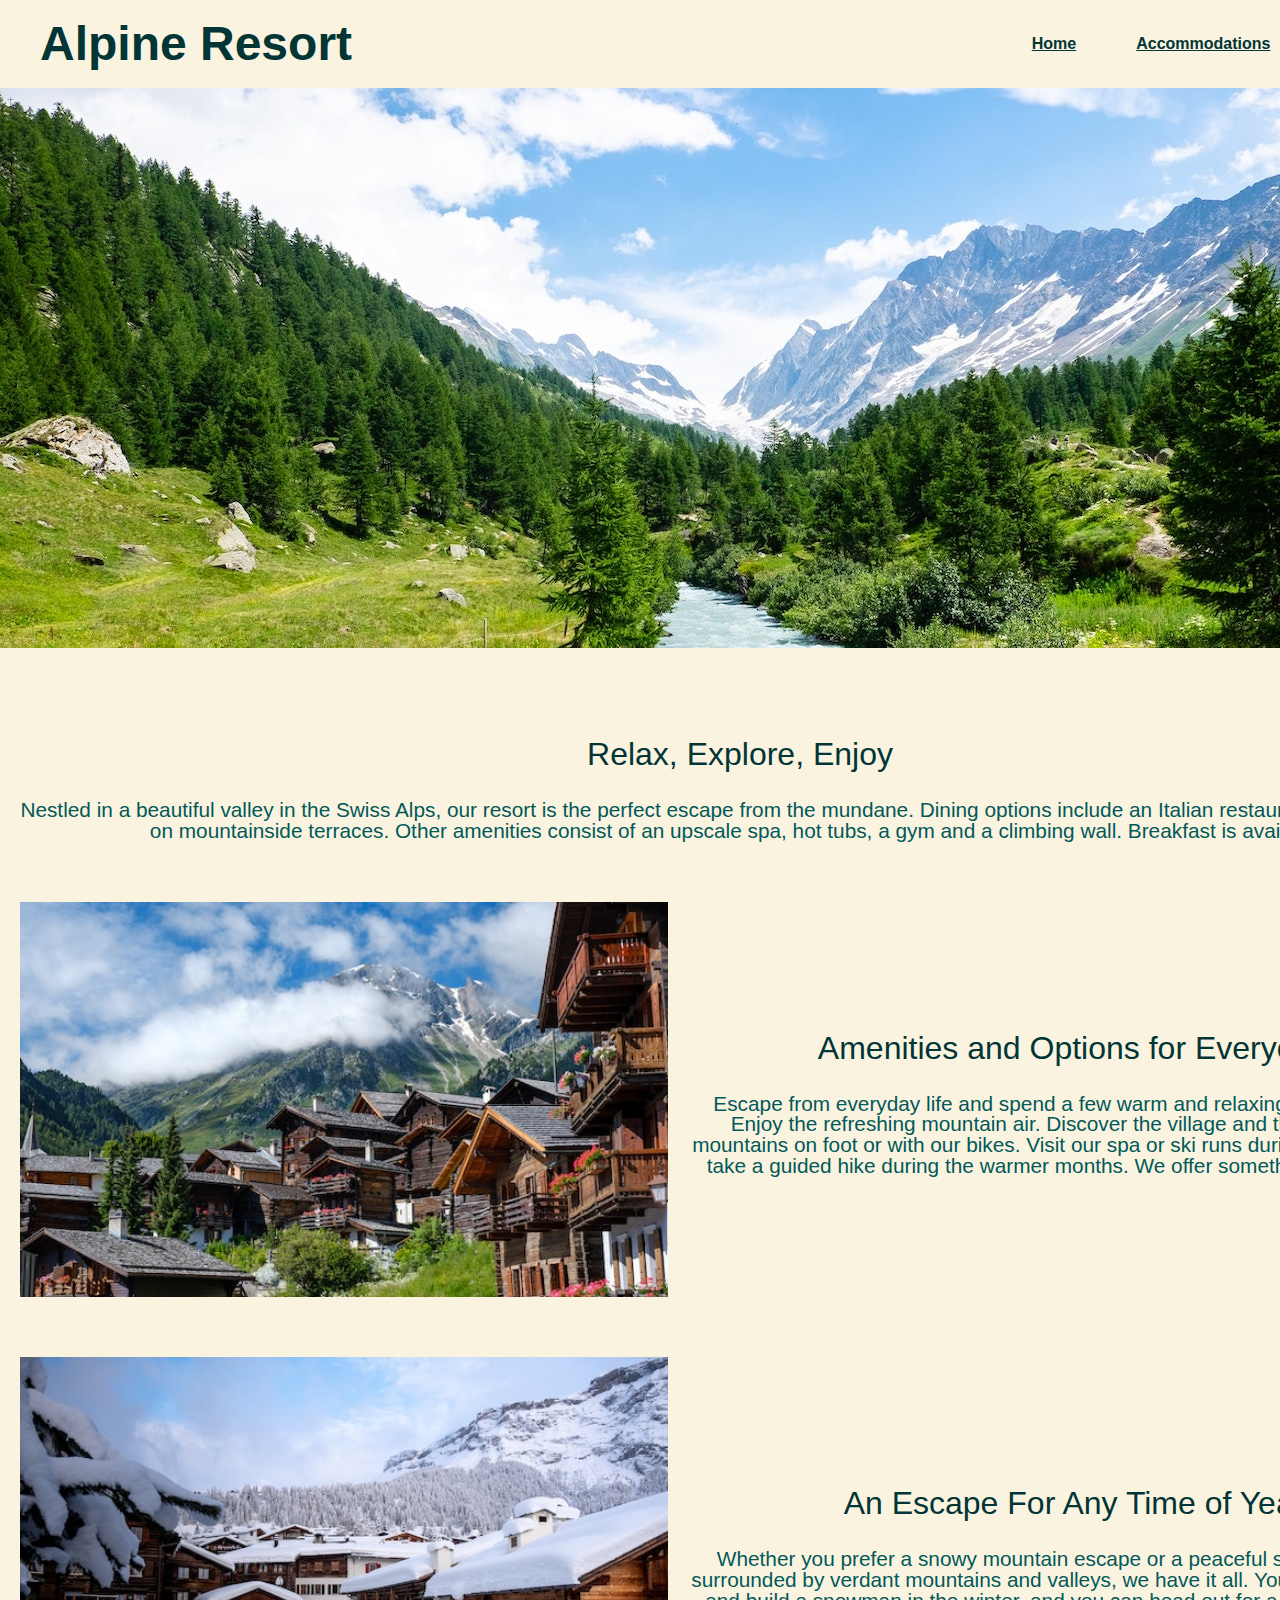
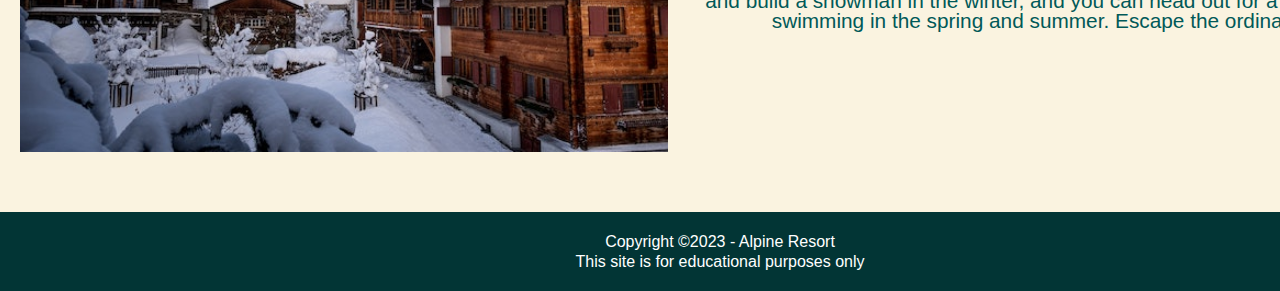
<file: index.html>
<!DOCTYPE html>
<html lang="en">
<head>
    <meta charset="utf-8">
    <meta name="author" content="Leilani Jauregui">
    <meta name="description" content="Home page for Alpine Resort describing the amenities">
    <title>Alpine Resort</title>
    <link rel="stylesheet" href="styles-obfuscator.css">
    <link rel="shortcut icon" href="images/favicon.ico" type="image/x-icon">
    <link rel="icon" href="images/favicon.ico" type="image/x-icon">
    <link rel="preconnect" href="https://fonts.googleapis.com"> 
    <link rel="preconnect" href="https://fonts.gstatic.com" crossorigin> 
</head>

<body>
    <header>
        <h1><a href="index.html">Alpine Resort</a></h1>
        <nav>
            <ul>
                <li><a href="index.html">Home</a></li>
                <li><a href="#">Accommodations</a></li>
                <li><a href="contact.html">Contact</a></li>
            </ul>
        </nav>
    </header>

    <div class="hero-image">
        <img src="images/swiss-valley.jpg" alt="A beautiful Swiss valley with luscious greenery" width="1440" height="560">
</div>

    <main>
        <section>
            <h2>Relax, Explore, Enjoy</h2>
            <p>Nestled in a beautiful valley in the Swiss Alps, our resort is the perfect escape from the mundane.
            Dining options include an Italian restaurant, and ski-in bars on mountainside terraces. Other amenities 
            consist of an upscale spa, hot tubs, a gym and a climbing wall. Breakfast is available.</p>
        </section>

        <section>
            <div class="content-group-1">
                <img src="images/swiss-chalet.jpg" alt="Big, wooden chalets nestled in the Swiss mountains with pine trees surrounding them." width="590" height="360">
                <div class="content-text">
                    <h3>Amenities and Options for Everyone</h3>
                    <p>Escape from everyday life and spend a few warm and relaxing days in with us. Enjoy the refreshing mountain air. Discover 
                    the village and the surrounding mountains on foot or with our bikes. Visit our spa or ski runs during a winter visit, or 
                    take a guided hike during the warmer months. We offer something for everyone!</p>
                </div>
            </div>
            
            <div class="content-group-2">
                <img src="images/snowy-chalet.jpg" alt="Chalets with snow on top of the roofs nestled in the snowy Swiss Mountains." width="590" height="360">
                <div class="content-text">
                    <h3>An Escape For Any Time of Year</h3>
                    <p>Whether you prefer a snowy mountain escape or a peaceful summer getaway surrounded by verdant mountains and valleys, 
                    we have it all. You can hit the slopes and build a snowman in the winter, and you can head out for a hike, picnics, 
                    and swimming in the spring and summer. Escape the ordinary with us!</p>
                </div>
            </div>
        </section>
    </main>

    <footer>
        <p>Copyright ©2023 - Alpine Resort</p>
        <p>This site is for educational purposes only</p>
    </footer>
</body>
</html>
</file>
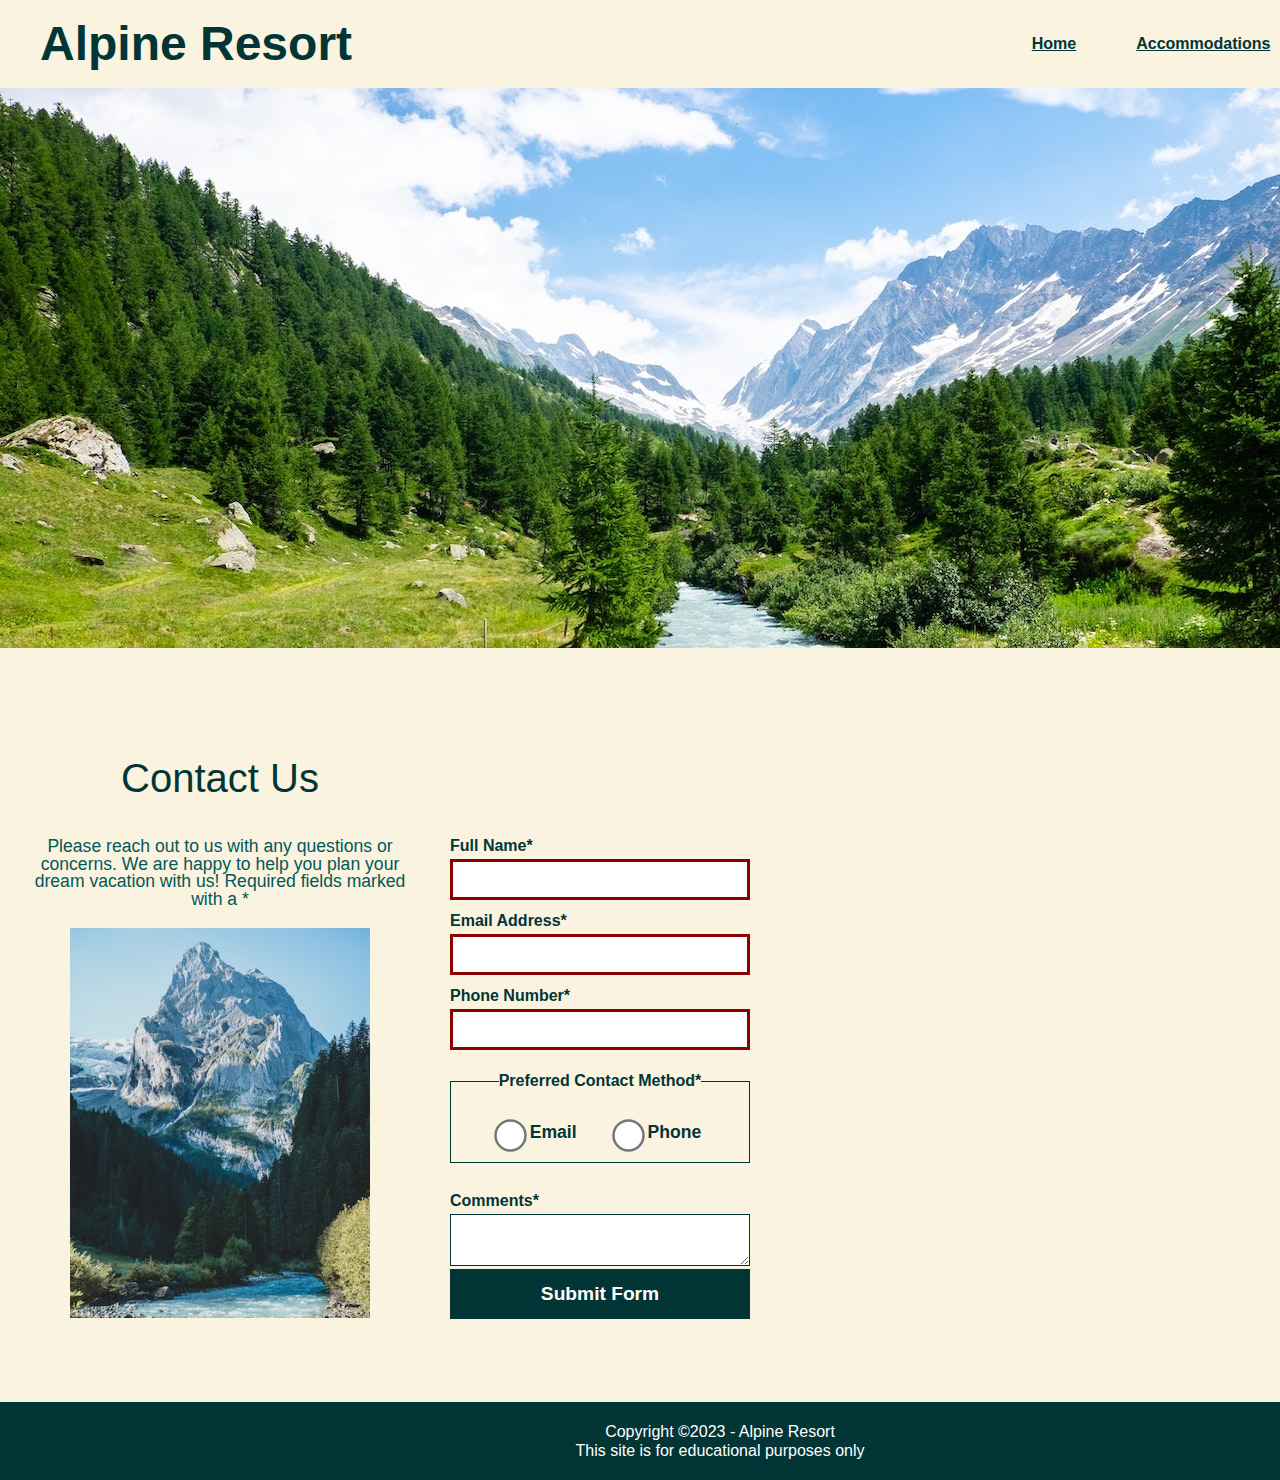
<file: contact.html>
<!DOCTYPE html>
<html lang="en">
    <head>
        <meta charset="utf-8">
        <meta name="author" content="Leilani Jauregui">
        <meta name="description" content="Contact page for Alpine Resort">
        <title>Alpine Resort | Contact</title>
        <link rel="stylesheet" href="styles-obfuscator.css">
        <link rel="shortcut icon" href="images/favicon.ico" type="image/x-icon">
        <link rel="icon" href="images/favicon.ico" type="image/x-icon">
        <link rel="preconnect" href="https://fonts.googleapis.com"> 
        <link rel="preconnect" href="https://fonts.gstatic.com" crossorigin> 
    </head>

    <body>
        
            <header>
                <h1><a href="index.html">Alpine Resort</a></h1>
                    <nav>
                        <ul>
                            <li><a href="index.html">Home</a></li>
                            <li><a href="#">Accommodations</a></li>
                            <li><a href="contact.html">Contact</a></li>
                        </ul>
                </nav>
            </header>
            
            <div class="hero-image">
                <img src="images/swiss-valley.jpg" alt="A beautiful Swiss valley with luscious greenery" width="1440" height="560">
            </div>

           <main>
                <section class="contact-section">

                    <div class="contact-left">
                        <h2>Contact Us</h2>
                        <p>Please reach out to us with any questions or concerns. We are happy to help you plan your dream vacation with us!
                            Required fields marked with a *</p>
                        <img src="images/swiss-peak.jpg" alt="Large, Swiss peak covered in snow with pine trees and a water source below.">
                    </div>

                    <div class="contact-form">
                        <form action="https://wp.zybooks.com/form-viewer.php" method="POST">
                            <label for="full-name">Full Name*</label>
                            <input type="text" name="full-name" id="full-name" required>

                            <label for="email-address">Email Address*</label>
                            <input type="text" name="email-address" id="email-address" required>

                            <label for="phone-number">Phone Number*</label>
                            <input type="tel" name="phone-number" id="phone-number" required>

                            <fieldset class="contact-method">
                                <legend>Preferred Contact Method*</legend>

                                <div class="radio-group">
                                    <div class="radio-option">
                                        <input type="radio" id="email" name="preferred-contact" value="email" required>
                                        <label for="email">Email</label>
                                    </div>

                                    <div class="radio-option">
                                        <input type="radio" id="phone" name="preferred-contact" value="phone" required>
                                        <label for="phone">Phone</label>
                                    </div>
                                </div>
                            </fieldset>

                            <label for="my-comments">Comments*</label>
                            <textarea name="my-comments" id="my-comments"></textarea>

                            <input type="submit" name="my-submit" id="my-submit" value="Submit Form">
                        </form>
                    </div>
                </section>
           </main>

            <footer>
                <p>Copyright ©2023 - Alpine Resort</p>
                <p>This site is for educational purposes only</p>
            </footer>
        </body>
</html>
</file>
<file: styles-obfuscator.css>
/* OBFUSCATED BY CSSOBFUSCATOR.COM at 2025/04/30 04:59:18 */
html,body{margin-left:0;}body,html{margin-bottom:0;}[class~=hero-image] img{width:100%;}html,body{margin-right:0;}html,body{margin-top:0;}body,html{padding-left:0;}html,body{padding-bottom:0;}html,body{padding-right:0;}html,body{padding-top:0;}html{border-left-width:0;}html{border-bottom-width:0;}html{border-right-width:0;}html{border-top-width:0;}blockquote:before{content:"";}html{border-left-style:none;}html{border-bottom-style:none;}blockquote:before{content:none;}html{border-right-style:none;}html{border-top-style:none;}html{border-left-color:currentColor;}html{border-bottom-color:currentColor;}html{border-right-color:currentColor;}html{border-top-color:currentColor;}html{border-image:none;}html{font-size:100%;}nav a[class~=active]{color:var(--md-teal);}form input[type="submit"]{background-color:var(--drk-teal);}html{font:inherit;}body,html{vertical-align:baseline;}blockquote:after{content:"";}:root{--lght-teal:#008f8c;}:root{--md-teal:#015958;}:root{--drk-teal:#023535;}header h1 a:hover{color:var(--lght-teal);}body{border-left-width:0;}body{border-bottom-width:0;}:root{--cream:#faf3e0;}body{border-right-width:0;}body{border-top-width:0;}body{border-left-style:none;}body{border-bottom-style:none;}body{border-right-style:none;}body{border-top-style:none;}body{border-left-color:currentColor;}body{border-bottom-color:currentColor;}body{border-right-color:currentColor;}body{border-top-color:currentColor;}body{border-image:none;}body{font-size:100%;}body{font:inherit;}blockquote:after{content:none;}div,span{margin-left:0;}div,span{margin-bottom:0;}div,span{margin-right:0;}div,span{margin-top:0;}div,span{padding-left:0;}span,div{padding-bottom:0;}span,div{padding-right:0;}span,div{padding-top:0;}div{border-left-width:0;}div{border-bottom-width:0;}div{border-right-width:0;}div{border-top-width:0;}div{border-left-style:none;}div{border-bottom-style:none;}div{border-right-style:none;}div{border-top-style:none;}div{border-left-color:currentColor;}div{border-bottom-color:currentColor;}div{border-right-color:currentColor;}div{border-top-color:currentColor;}div{border-image:none;}div{font-size:100%;}div{font:inherit;}span,div{vertical-align:baseline;}span{border-left-width:0;}span{border-bottom-width:0;}span{border-right-width:0;}span{border-top-width:0;}span{border-left-style:none;}[class~=radio-option] input[type="radio"]{transform:scale(2.5);}span{border-bottom-style:none;}span{border-right-style:none;}span{border-top-style:none;}:root{--fonts:"Sansation","Nunito",sans-serif;}span{border-left-color:currentColor;}span{border-bottom-color:currentColor;}span{border-right-color:currentColor;}span{border-top-color:currentColor;}span{border-image:none;}span{font-size:100%;}span{font:inherit;}object,applet{margin-left:0;}applet,object{margin-bottom:0;}object,applet{margin-right:0;}object,applet{margin-top:0;}applet,object{padding-left:0;}applet,object{padding-bottom:0;}applet,object{padding-right:0;}q:before{content:"";}object,applet{padding-top:0;}applet{border-left-width:0;}applet{border-bottom-width:0;}applet{border-right-width:0;}applet{border-top-width:0;}applet{border-left-style:none;}applet{border-bottom-style:none;}applet{border-right-style:none;}applet{border-top-style:none;}applet{border-left-color:currentColor;}applet{border-bottom-color:currentColor;}q:before{content:none;}applet{border-right-color:currentColor;}applet{border-top-color:currentColor;}applet{border-image:none;}applet{font-size:100%;}applet{font:inherit;}applet,object{vertical-align:baseline;}object{border-left-width:0;}object{border-bottom-width:0;}object{border-right-width:0;}object{border-top-width:0;}object{border-left-style:none;}object{border-bottom-style:none;}q:after{content:"";}[class~=hero-image] img{height:auto;}object{border-right-style:none;}object{border-top-style:none;}q:after{content:none;}object{border-left-color:currentColor;}object{border-bottom-color:currentColor;}object{border-right-color:currentColor;}object{border-top-color:currentColor;}object{border-image:none;}object{font-size:100%;}object{font:inherit;}nav a{color:var(--drk-teal);}h1,iframe{margin-left:0;}nav a{text-decoration:none;}h1,iframe{margin-bottom:0;}h1,iframe{margin-right:0;}iframe,h1{margin-top:0;}h1,iframe{padding-left:0;}iframe,h1{padding-bottom:0;}nav a{padding-left:7.5pt;}iframe,h1{padding-right:0;}h1,iframe{padding-top:0;}[class~=content-group-1]{display:flex;}iframe{border-left-width:0;}[class~=content-group-1]{align-items:center;}iframe{border-bottom-width:0;}iframe{border-right-width:0;}[class~=hero-image] img{display:block;}iframe{border-top-width:0;}iframe{border-left-style:none;}nav a{padding-bottom:7.5pt;}iframe{border-bottom-style:none;}iframe{border-right-style:none;}iframe{border-top-style:none;}iframe{border-left-color:currentColor;}iframe{border-bottom-color:currentColor;}iframe{border-right-color:currentColor;}iframe{border-top-color:currentColor;}iframe{border-image:none;}iframe{font-size:100%;}iframe{font:inherit;}iframe,h1{vertical-align:baseline;}h1{border-left-width:0;}h1{border-bottom-width:0;}h1{border-right-width:0;}[class~=content-group-1] img{width:45%;}[class~=content-group-1]{margin-top:45pt;}nav a{padding-right:7.5pt;}h1{border-top-width:0;}h1{border-left-style:none;}h1{border-bottom-style:none;}h1{border-right-style:none;}h1{border-top-style:none;}h1{border-left-color:currentColor;}h1{border-bottom-color:currentColor;}h1{border-right-color:currentColor;}h1{border-top-color:currentColor;}h1{border-image:none;}h1{font-size:100%;}h1{font:inherit;}h3,h2{margin-left:0;}h2,h3{margin-bottom:0;}h3,h2{margin-right:0;}h3,h2{margin-top:0;}h2,h3{padding-left:0;}.content-group-2{display:flex;}h3,h2{padding-bottom:0;}h2,h3{padding-right:0;}h2,h3{padding-top:0;}h2{border-left-width:0;}h2{border-bottom-width:0;}h2{border-right-width:0;}h2{border-top-width:0;}h2{border-left-style:none;}h2{border-bottom-style:none;}h2{border-right-style:none;}h2{border-top-style:none;}h2{border-left-color:currentColor;}h2{border-bottom-color:currentColor;}h2{border-right-color:currentColor;}h2{border-top-color:currentColor;}h2{border-image:none;}h2{font-size:100%;}h2{font:inherit;}h3,h2{vertical-align:baseline;}.content-group-2{align-items:center;}h3{border-left-width:0;}h3{border-bottom-width:0;}h3{border-right-width:0;}h3{border-top-width:0;}h3{border-left-style:none;}h3{border-bottom-style:none;}h3{border-right-style:none;}h3{border-top-style:none;}h3{border-left-color:currentColor;}h3{border-bottom-color:currentColor;}h3{border-right-color:currentColor;}h3{border-top-color:currentColor;}h3{border-image:none;}nav a{padding-top:7.5pt;}h3{font-size:100%;}.content-group-2{margin-top:45pt;}h3{font:inherit;}nav a{font-weight:bold;}h5,h4{margin-left:0;}nav ul{list-style:none;}h5,h4{margin-bottom:0;}h5,h4{margin-right:0;}h4,h5{margin-top:0;}h5,h4{padding-left:0;}h5,h4{padding-bottom:0;}h4,h5{padding-right:0;}h5,h4{padding-top:0;}h4{border-left-width:0;}h4{border-bottom-width:0;}h4{border-right-width:0;}h4{border-top-width:0;}h4{border-left-style:none;}h4{border-bottom-style:none;}h4{border-right-style:none;}h4{border-top-style:none;}h4{border-left-color:currentColor;}h4{border-bottom-color:currentColor;}h4{border-right-color:currentColor;}h4{border-top-color:currentColor;}h4{border-image:none;}h4{font-size:100%;}[class~=content-group-1] img{height:auto;}h4{font:inherit;}h4,h5{vertical-align:baseline;}nav ul{display:flex;}main h2{color:var(--drk-teal);}main h2{font-size:2rem;}h5{border-left-width:0;}h5{border-bottom-width:0;}h5{border-right-width:0;}h5{border-top-width:0;}h5{border-left-style:none;}h5{border-bottom-style:none;}h5{border-right-style:none;}h5{border-top-style:none;}h5{border-left-color:currentColor;}h5{border-bottom-color:currentColor;}h5{border-right-color:currentColor;}h5{border-top-color:currentColor;}h5{border-image:none;}h5{font-size:100%;}h5{font:inherit;}main h2,p,blockquote,h6{margin-left:0;}h6,p{margin-bottom:0;}main h2,h6,blockquote,p{margin-right:0;}p,h6{margin-top:0;}h6,p{padding-left:0;}h6,p{padding-bottom:0;}h6,p{padding-right:0;}h6,p{padding-top:0;}h6{border-left-width:0;}h6{border-bottom-width:0;}h6{border-right-width:0;}h6{border-top-width:0;}h6{border-left-style:none;}h6{border-bottom-style:none;}h6{border-right-style:none;}h6{border-top-style:none;}h6{border-left-color:currentColor;}[class~=content-group-1] img{margin-right:1.25pc;}h6{border-bottom-color:currentColor;}h6{border-right-color:currentColor;}h6{border-top-color:currentColor;}h6{border-image:none;}h6{font-size:100%;}h6{font:inherit;}h6,p{vertical-align:baseline;}main h2{margin-bottom:1.25pc;}form input[type="submit"]{color:white;}.content-group-2 img{width:45%;}[class~=content-text]{flex:1;}p{border-left-width:0;}[class~=content-text]{text-align:center;}p{border-bottom-width:0;}header h1 a:focus{color:var(--md-teal);}p{border-right-width:0;}[class~=contact-section]{display:flex;}p{border-top-width:0;}p{border-left-style:none;}p{border-bottom-style:none;}p{border-right-style:none;}[class~=contact-section]{flex-wrap:wrap;}p{border-top-style:none;}p{border-left-color:currentColor;}p{border-bottom-color:currentColor;}.content-group-2 img{height:auto;}main h2{margin-top:10px;}p{border-right-color:currentColor;}p{border-top-color:currentColor;}p{border-image:none;}p{font-size:100%;}p{font:inherit;}blockquote,pre{margin-bottom:0;}blockquote,pre{margin-top:0;}pre,blockquote{padding-left:0;}pre,blockquote{padding-bottom:0;}pre,blockquote{padding-right:0;}nav ul li a:hover{color:var(--lght-teal);}blockquote,pre{padding-top:0;}blockquote{border-left-width:0;}blockquote{border-bottom-width:0;}blockquote{border-right-width:0;}[class~=contact-section]{gap:.416666667in;}blockquote{border-top-width:0;}blockquote{border-left-style:none;}blockquote{border-bottom-style:none;}blockquote{border-right-style:none;}blockquote{border-top-style:none;}blockquote{border-left-color:currentColor;}blockquote{border-bottom-color:currentColor;}blockquote{border-right-color:currentColor;}blockquote{border-top-color:currentColor;}blockquote{border-image:none;}blockquote{font-size:100%;}blockquote{font:inherit;}pre,blockquote{vertical-align:baseline;}a,pre{margin-left:0;}pre,a{margin-right:0;}main h2,main h3{text-align:center;}pre{border-left-width:0;}pre{border-bottom-width:0;}main h3,main h2{font-family:var(--fonts);}pre{border-right-width:0;}pre{border-top-width:0;}pre{border-left-style:none;}pre{border-bottom-style:none;}pre{border-right-style:none;}main h3{color:var(--drk-teal);}pre{border-top-style:none;}form input[type="submit"]{border-left-width:medium;}pre{border-left-color:currentColor;}pre{border-bottom-color:currentColor;}pre{border-right-color:currentColor;}pre{border-top-color:currentColor;}pre{border-image:none;}pre{font-size:100%;}pre{font:inherit;}abbr,a{margin-bottom:0;}abbr,a{margin-top:0;}a,abbr{padding-left:0;}abbr,a{padding-bottom:0;}a,abbr{padding-right:0;}a,abbr{padding-top:0;}a{border-left-width:0;}a{border-bottom-width:0;}a{border-right-width:0;}main h3{margin-bottom:10px;}a{border-top-width:0;}a{border-left-style:none;}a{border-bottom-style:none;}a{border-right-style:none;}[class~=contact-section]{margin-top:15pt;}a{border-top-style:none;}a{border-left-color:currentColor;}a{border-bottom-color:currentColor;}a{border-right-color:currentColor;}a{border-top-color:currentColor;}a{border-image:none;}a{font-size:100%;}a{font:inherit;}[class~=contact-section]{align-items:stretch;}abbr,a{vertical-align:baseline;}abbr,acronym{margin-left:0;}acronym,abbr{margin-right:0;}abbr{border-left-width:0;}abbr{border-bottom-width:0;}abbr{border-right-width:0;}abbr{border-top-width:0;}abbr{border-left-style:none;}abbr{border-bottom-style:none;}abbr{border-right-style:none;}abbr{border-top-style:none;}form input[type="submit"]:hover{background-color:var(--md-teal);}abbr{border-left-color:currentColor;}abbr{border-bottom-color:currentColor;}abbr{border-right-color:currentColor;}abbr{border-top-color:currentColor;}abbr{border-image:none;}abbr{font-size:100%;}abbr{font:inherit;}[class~=contact-left]{flex:1;}address,acronym{margin-bottom:0;}acronym,address{margin-top:0;}acronym,address{padding-left:0;}acronym,address{padding-bottom:0;}acronym,address{padding-right:0;}header h1 a{text-decoration:none;}acronym,address{padding-top:0;}acronym{border-left-width:0;}acronym{border-bottom-width:0;}acronym{border-right-width:0;}acronym{border-top-width:0;}acronym{border-left-style:none;}acronym{border-bottom-style:none;}acronym{border-right-style:none;}form input[type="submit"]:focus{background-color:var(--lght-teal);}acronym{border-top-style:none;}acronym{border-left-color:currentColor;}acronym{border-bottom-color:currentColor;}acronym{border-right-color:currentColor;}acronym{border-top-color:currentColor;}acronym{border-image:none;}acronym{font-size:100%;}acronym{font:inherit;}address,acronym{vertical-align:baseline;}big,address{margin-left:0;}.content-group-2 img{margin-right:1.25pc;}big,address{margin-right:0;}address{border-left-width:0;}address{border-bottom-width:0;}address{border-right-width:0;}main h3{font-size:2rem;}address{border-top-width:0;}address{border-left-style:none;}address{border-bottom-style:none;}main h3{margin-top:15pt;}address{border-right-style:none;}address{border-top-style:none;}address{border-left-color:currentColor;}address{border-bottom-color:currentColor;}address{border-right-color:currentColor;}address{border-top-color:currentColor;}[class~=contact-left]{max-width:300pt;}address{border-image:none;}address{font-size:100%;}main p{margin-top:.3125in;}main p{margin-bottom:10px;}address{font:inherit;}header h1 a{color:var(--drk-teal);}cite,big{margin-bottom:0;}cite,big{margin-top:0;}cite,big{padding-left:0;}big,cite{padding-bottom:0;}cite,big{padding-right:0;}[class~=contact-left]{display:flex;}cite,big{padding-top:0;}big{border-left-width:0;}big{border-bottom-width:0;}big{border-right-width:0;}main p{font-size:1.3rem;}big{border-top-width:0;}big{border-left-style:none;}big{border-bottom-style:none;}big{border-right-style:none;}big{border-top-style:none;}big{border-left-color:currentColor;}big{border-bottom-color:currentColor;}main p{text-align:center;}big{border-right-color:currentColor;}big{border-top-color:currentColor;}big{border-image:none;}big{font-size:100%;}big{font:inherit;}cite,big{vertical-align:baseline;}cite,form label,code,del{margin-left:0;}cite,code{margin-right:0;}cite{border-left-width:0;}cite{border-bottom-width:0;}cite{border-right-width:0;}main p{font-family:var(--fonts);}cite{border-top-width:0;}cite{border-left-style:none;}cite{border-bottom-style:none;}cite{border-right-style:none;}cite{border-top-style:none;}cite{border-left-color:currentColor;}cite{border-bottom-color:currentColor;}cite{border-right-color:currentColor;}cite{border-top-color:currentColor;}main p{color:var(--md-teal);}cite{border-image:none;}cite{font-size:100%;}cite{font:inherit;}del,code{margin-bottom:0;}code,del{margin-top:0;}code,del{padding-left:0;}del,code{padding-bottom:0;}del,code{padding-right:0;}code,del{padding-top:0;}code{border-left-width:0;}code{border-bottom-width:0;}code{border-right-width:0;}code{border-top-width:0;}code{border-left-style:none;}code{border-bottom-style:none;}code{border-right-style:none;}code{border-top-style:none;}code{border-left-color:currentColor;}code{border-bottom-color:currentColor;}code{border-right-color:currentColor;}code{border-top-color:currentColor;}code{border-image:none;}code{font-size:100%;}code{font:inherit;}code,del{vertical-align:baseline;}dfn,form label,em,del{margin-right:0;}form label{margin-bottom:.052083333in;}del{border-left-width:0;}del{border-bottom-width:0;}del{border-right-width:0;}del{border-top-width:0;}del{border-left-style:none;}[class~=contact-left] h2{font-size:2.5rem;}del{border-bottom-style:none;}del{border-right-style:none;}del{border-top-style:none;}del{border-left-color:currentColor;}del{border-bottom-color:currentColor;}del{border-right-color:currentColor;}del{border-top-color:currentColor;}del{border-image:none;}del{font-size:100%;}del{font:inherit;}em,dfn{margin-left:0;}em,dfn{margin-bottom:0;}em,dfn{margin-top:0;}dfn,em{padding-left:0;}em,dfn{padding-bottom:0;}dfn,em{padding-right:0;}dfn,em{padding-top:0;}dfn{border-left-width:0;}dfn{border-bottom-width:0;}dfn{border-right-width:0;}dfn{border-top-width:0;}dfn{border-left-style:none;}dfn{border-bottom-style:none;}dfn{border-right-style:none;}dfn{border-top-style:none;}dfn{border-left-color:currentColor;}dfn{border-bottom-color:currentColor;}[class~=contact-left]{flex-direction:column;}dfn{border-right-color:currentColor;}dfn{border-top-color:currentColor;}dfn{border-image:none;}dfn{font-size:100%;}dfn{font:inherit;}em,dfn{vertical-align:baseline;}form label{margin-top:.104166667in;}em{border-left-width:0;}em{border-bottom-width:0;}em{border-right-width:0;}em{border-top-width:0;}form label{font-weight:bold;}em{border-left-style:none;}em{border-bottom-style:none;}em{border-right-style:none;}em{border-top-style:none;}em{border-left-color:currentColor;}em{border-bottom-color:currentColor;}em{border-right-color:currentColor;}em{border-top-color:currentColor;}em{border-image:none;}em{font-size:100%;}em{font:inherit;}ins,img{margin-left:0;}img,ins{margin-bottom:0;}img,ins{margin-right:0;}ins,img{margin-top:0;}[class~=contact-left]{align-items:center;}form input{width:100%;}img,ins{padding-left:0;}img,ins{padding-bottom:0;}img,ins{padding-right:0;}ins,img{padding-top:0;}img{border-left-width:0;}img{border-bottom-width:0;}img{border-right-width:0;}header h1 a:focus{border-bottom-width:1.5pt;}[class~=contact-left]{text-align:center;}img{border-top-width:0;}img{border-left-style:none;}img{border-bottom-style:none;}img{border-right-style:none;}img{border-top-style:none;}img{border-left-color:currentColor;}img{border-bottom-color:currentColor;}img{border-right-color:currentColor;}img{border-top-color:currentColor;}img{border-image:none;}img{font-size:100%;}img{font:inherit;}ins,img{vertical-align:baseline;}header h1 a:focus{border-bottom-style:solid;}form input[type="submit"]{border-bottom-width:medium;}ins{border-left-width:0;}ins{border-bottom-width:0;}ins{border-right-width:0;}ins{border-top-width:0;}[class~=contact-left] h2{margin-bottom:10px;}ins{border-left-style:none;}ins{border-bottom-style:none;}ins{border-right-style:none;}ins{border-top-style:none;}ins{border-left-color:currentColor;}ins{border-bottom-color:currentColor;}ins{border-right-color:currentColor;}ins{border-top-color:currentColor;}ins{border-image:none;}ins{font-size:100%;}.contact-form{flex:1;}form input[type="submit"]{border-right-width:medium;}ins{font:inherit;}kbd,q{margin-left:0;}form input{padding-left:.625pc;}kbd,q{margin-bottom:0;}kbd,q{margin-right:0;}q,kbd{margin-top:0;}[class~=contact-left] h2{color:var(--drk-teal);}kbd,q{padding-left:0;}q,kbd{padding-bottom:0;}kbd,q{padding-right:0;}kbd,q{padding-top:0;}kbd{border-left-width:0;}kbd{border-bottom-width:0;}kbd{border-right-width:0;}kbd{border-top-width:0;}kbd{border-left-style:none;}kbd{border-bottom-style:none;}kbd{border-right-style:none;}form input{padding-bottom:.625pc;}kbd{border-top-style:none;}kbd{border-left-color:currentColor;}kbd{border-bottom-color:currentColor;}kbd{border-right-color:currentColor;}kbd{border-top-color:currentColor;}kbd{border-image:none;}kbd{font-size:100%;}kbd{font:inherit;}kbd,q{vertical-align:baseline;}[class~=contact-left] h2,[class~=contact-left] p{max-width:4.166666667in;}q{border-left-width:0;}q{border-bottom-width:0;}q{border-right-width:0;}q{border-top-width:0;}q{border-left-style:none;}q{border-bottom-style:none;}q{border-right-style:none;}q{border-top-style:none;}q{border-left-color:currentColor;}q{border-bottom-color:currentColor;}q{border-right-color:currentColor;}q{border-top-color:currentColor;}q{border-image:none;}q{font-size:100%;}q{font:inherit;}s,samp{margin-left:0;}form input{padding-right:.625pc;}s,samp{margin-bottom:0;}samp,s{margin-right:0;}samp,s{margin-top:0;}samp,s{padding-left:0;}samp,s{padding-bottom:0;}samp,s{padding-right:0;}samp,s{padding-top:0;}s{border-left-width:0;}s{border-bottom-width:0;}s{border-right-width:0;}s{border-top-width:0;}s{border-left-style:none;}s{border-bottom-style:none;}s{border-right-style:none;}s{border-top-style:none;}s{border-left-color:currentColor;}s{border-bottom-color:currentColor;}form input{padding-top:.625pc;}s{border-right-color:currentColor;}s{border-top-color:currentColor;}s{border-image:none;}s{font-size:100%;}s{font:inherit;}samp,s{vertical-align:baseline;}samp{border-left-width:0;}samp{border-bottom-width:0;}samp{border-right-width:0;}samp{border-top-width:0;}samp{border-left-style:none;}samp{border-bottom-style:none;}samp{border-right-style:none;}samp{border-top-style:none;}samp{border-left-color:currentColor;}nav ul li a:focus{color:var(--md-teal);}samp{border-bottom-color:currentColor;}samp{border-right-color:currentColor;}samp{border-top-color:currentColor;}samp{border-image:none;}samp{font-size:100%;}form input[type="submit"]{border-top-width:medium;}.contact-form{max-width:375pt;}samp{font:inherit;}strike,small{margin-left:0;}small,strike{margin-bottom:0;}small,strike{margin-right:0;}small,strike{margin-top:0;}small,strike{padding-left:0;}.contact-form{padding-left:1.25pc;}small,strike{padding-bottom:0;}strike,small{padding-right:0;}strike,small{padding-top:0;}small{border-left-width:0;}small{border-bottom-width:0;}small{border-right-width:0;}small{border-top-width:0;}form input[type="submit"],small{border-left-style:none;}small{border-bottom-style:none;}small{border-right-style:none;}small{border-top-style:none;}small{border-left-color:currentColor;}small{border-bottom-color:currentColor;}small{border-right-color:currentColor;}small{border-top-color:currentColor;}form input[type="submit"]:focus{border-left-width:.03125in;}small{border-image:none;}small{font-size:100%;}small{font:inherit;}small,strike{vertical-align:baseline;}form input{margin-bottom:15pt;}.contact-form{padding-bottom:1.25pc;}.contact-form{padding-right:1.25pc;}strike{border-left-width:0;}strike{border-bottom-width:0;}strike{border-right-width:0;}strike{border-top-width:0;}strike{border-left-style:none;}strike{border-bottom-style:none;}strike{border-right-style:none;}strike{border-top-style:none;}strike{border-left-color:currentColor;}strike{border-bottom-color:currentColor;}strike{border-right-color:currentColor;}strike{border-top-color:currentColor;}strike{border-image:none;}strike{font-size:100%;}strike{font:inherit;}strong,sub{margin-left:0;}sub,strong{margin-bottom:0;}sub,strong{margin-right:0;}sub,strong{margin-top:0;}sub,strong{padding-left:0;}form input{border-left-width:.0625pc;}strong,sub{padding-bottom:0;}sub,strong{padding-right:0;}sub,strong{padding-top:0;}strong{border-left-width:0;}strong{border-bottom-width:0;}strong{border-right-width:0;}strong{border-top-width:0;}form input{border-bottom-width:.0625pc;}form input[type="submit"]:focus{border-bottom-width:.03125in;}form input{border-right-width:.0625pc;}strong{border-left-style:none;}strong{border-bottom-style:none;}strong{border-right-style:none;}strong{border-top-style:none;}strong{border-left-color:currentColor;}strong{border-bottom-color:currentColor;}strong{border-right-color:currentColor;}strong{border-top-color:currentColor;}strong{border-image:none;}strong{font-size:100%;}strong{font:inherit;}strong,sub{vertical-align:baseline;}sub{border-left-width:0;}sub{border-bottom-width:0;}sub{border-right-width:0;}sub{border-top-width:0;}sub{border-left-style:none;}sub{border-bottom-style:none;}sub{border-right-style:none;}form input{border-top-width:.0625pc;}sub{border-top-style:none;}form input{border-left-style:solid;}sub{border-left-color:currentColor;}sub{border-bottom-color:currentColor;}sub{border-right-color:currentColor;}form input{border-bottom-style:solid;}sub{border-top-color:currentColor;}sub{border-image:none;}sub{font-size:100%;}sub{font:inherit;}sup,tt{margin-left:0;}sup,tt{margin-bottom:0;}.contact-form{padding-top:1.25pc;}sup,tt{margin-right:0;}sup,tt{margin-top:0;}sup,tt{padding-left:0;}sup,tt{padding-bottom:0;}sup,tt{padding-right:0;}sup,tt{padding-top:0;}sup{border-left-width:0;}sup{border-bottom-width:0;}sup{border-right-width:0;}sup{border-top-width:0;}sup{border-left-style:none;}sup,form input[type="submit"]{border-bottom-style:none;}sup{border-right-style:none;}sup{border-top-style:none;}sup{border-left-color:currentColor;}sup{border-bottom-color:currentColor;}sup{border-right-color:currentColor;}sup{border-top-color:currentColor;}sup{border-image:none;}sup{font-size:100%;}sup{font:inherit;}tt,sup{vertical-align:baseline;}[class~=contact-left] p{margin-bottom:15pt;}form input{border-right-style:solid;}tt{border-left-width:0;}tt{border-bottom-width:0;}tt{border-right-width:0;}tt{border-top-width:0;}tt{border-left-style:none;}tt{border-bottom-style:none;}tt{border-right-style:none;}tt{border-top-style:none;}tt{border-left-color:currentColor;}tt{border-bottom-color:currentColor;}tt{border-right-color:currentColor;}tt{border-top-color:currentColor;}tt{border-image:none;}tt{font-size:100%;}tt{font:inherit;}[class~=contact-left] p{font-size:1.1rem;}b,var{margin-left:0;}b,var{margin-bottom:0;}.contact-form{margin-top:60px;}b,var{margin-right:0;}var,b{margin-top:0;}var,b{padding-left:0;}var,b{padding-bottom:0;}b,var{padding-right:0;}var,b{padding-top:0;}var{border-left-width:0;}var{border-bottom-width:0;}.contact-left img{width:100%;}var{border-right-width:0;}var{border-top-width:0;}.contact-form{margin-left:-1.354166667in;}var{border-left-style:none;}var{border-bottom-style:none;}form input{border-top-style:solid;}form input{border-left-color:black;}var{border-right-style:none;}var{border-top-style:none;}var{border-left-color:currentColor;}var{border-bottom-color:currentColor;}var{border-right-color:currentColor;}var{border-top-color:currentColor;}var{border-image:none;}.contact-form{display:flex;}var{font-size:100%;}var{font:inherit;}var,b{vertical-align:baseline;}b{border-left-width:0;}form input{border-bottom-color:black;}b{border-bottom-width:0;}b{border-right-width:0;}form input{border-right-color:black;}b{border-top-width:0;}b{border-left-style:none;}form input{border-top-color:black;}b{border-bottom-style:none;}b{border-right-style:none;}b{border-top-style:none;}b{border-left-color:currentColor;}b{border-bottom-color:currentColor;}.contact-form{flex-direction:column;}b{border-right-color:currentColor;}form input{border-image:none;}b{border-top-color:currentColor;}b{border-image:none;}b{font-size:100%;}b{font:inherit;}u,i{margin-left:0;}u,i{margin-bottom:0;}u,i{margin-right:0;}nav ul li a{text-decoration:underline;}u,i{margin-top:0;}i,u{padding-left:0;}i,u{padding-bottom:0;}u,i{padding-right:0;}i,u{padding-top:0;}u{border-left-width:0;}u{border-bottom-width:0;}u{border-right-width:0;}u{border-top-width:0;}u{border-left-style:none;}u{border-bottom-style:none;}u{border-right-style:none;}u{border-top-style:none;}u{border-left-color:currentColor;}.contact-form{align-items:center;}u{border-bottom-color:currentColor;}u{border-right-color:currentColor;}u{border-top-color:currentColor;}u{border-image:none;}u{font-size:100%;}u{font:inherit;}u,i{vertical-align:baseline;}[class~=contact-method]{border-left-width:.010416667in;}i{border-left-width:0;}i{border-bottom-width:0;}[class~=contact-method]{border-bottom-width:.010416667in;}i{border-right-width:0;}i{border-top-width:0;}[class~=contact-method]{border-right-width:.010416667in;}i{border-left-style:none;}i{border-bottom-style:none;}.contact-left img{max-width:300px;}i{border-right-style:none;}nav ul li a{color:var(--drk-teal);}i{border-top-style:none;}i{border-left-color:currentColor;}i{border-bottom-color:currentColor;}i{border-right-color:currentColor;}i{border-top-color:currentColor;}i{border-image:none;}i{font-size:100%;}.contact-left img{height:auto;}form input{box-sizing:border-box;}i{font:inherit;}dl,center{margin-left:0;}center,dl{margin-bottom:0;}dl,center{margin-right:0;}form textarea{width:100%;}dl,center{margin-top:0;}center,dl{padding-left:0;}center,dl{padding-bottom:0;}center,dl{padding-right:0;}dl,center{padding-top:0;}center{border-left-width:0;}center{border-bottom-width:0;}center{border-right-width:0;}center{border-top-width:0;}form textarea{padding-left:.625pc;}center{border-left-style:none;}center{border-bottom-style:none;}[class~=contact-method]{border-top-width:.010416667in;}center{border-right-style:none;}center{border-top-style:none;}[class~=contact-method]{border-left-style:solid;}center{border-left-color:currentColor;}center{border-bottom-color:currentColor;}center{border-right-color:currentColor;}center{border-top-color:currentColor;}center{border-image:none;}center{font-size:100%;}center{font:inherit;}dl,center{vertical-align:baseline;}[class~=contact-method]{border-bottom-style:solid;}form textarea{padding-bottom:.625pc;}dl{border-left-width:0;}dl{border-bottom-width:0;}dl{border-right-width:0;}dl{border-top-width:0;}dl{border-left-style:none;}dl{border-bottom-style:none;}dl{border-right-style:none;}dl{border-top-style:none;}dl{border-left-color:currentColor;}dl{border-bottom-color:currentColor;}dl{border-right-color:currentColor;}dl{border-top-color:currentColor;}dl{border-image:none;}dl{font-size:100%;}dl{font:inherit;}dd,dt{margin-left:0;}form textarea{padding-right:.625pc;}dd,dt{margin-bottom:0;}dd,dt{margin-right:0;}form input[type="submit"]:focus{border-right-width:.03125in;}dd,dt{margin-top:0;}form textarea{padding-top:.625pc;}dd,dt{padding-left:0;}dd,dt{padding-bottom:0;}dt,dd{padding-right:0;}dd,dt{padding-top:0;}dt{border-left-width:0;}dt{border-bottom-width:0;}dt{border-right-width:0;}dt{border-top-width:0;}dt{border-left-style:none;}dt{border-bottom-style:none;}dt{border-right-style:none;}dt{border-top-style:none;}dt{border-left-color:currentColor;}dt{border-bottom-color:currentColor;}[class~=contact-method]{border-right-style:solid;}dt{border-right-color:currentColor;}dt{border-top-color:currentColor;}dt{border-image:none;}dt{font-size:100%;}dt{font:inherit;}dd,dt{vertical-align:baseline;}[class~=contact-method]{border-top-style:solid;}form textarea{margin-bottom:15pt;}dd{border-left-width:0;}dd{border-bottom-width:0;}dd{border-right-width:0;}dd{border-top-width:0;}dd{border-left-style:none;}dd{border-bottom-style:none;}dd,form input[type="submit"]{border-right-style:none;}dd{border-top-style:none;}dd{border-left-color:currentColor;}dd{border-bottom-color:currentColor;}dd{border-right-color:currentColor;}dd{border-top-color:currentColor;}dd{border-image:none;}dd{font-size:100%;}dd{font:inherit;}ul,ol{margin-left:0;}form textarea{border-left-width:.0625pc;}ul,ol{margin-bottom:0;}ol,ul{margin-right:0;}ul,ol{margin-top:0;}ol,ul{padding-left:0;}ul,ol{padding-bottom:0;}ol,ul{padding-right:0;}ul,ol{padding-top:0;}ol{border-left-width:0;}ol{border-bottom-width:0;}ol{border-right-width:0;}ol{border-top-width:0;}ol{border-left-style:none;}ol{border-bottom-style:none;}ol{border-right-style:none;}form input[type="submit"],ol{border-top-style:none;}ol{border-left-color:currentColor;}ol{border-bottom-color:currentColor;}ol{border-right-color:currentColor;}ol{border-top-color:currentColor;}header h1 a{font-weight:bold;}ol{border-image:none;}ol{font-size:100%;}ol{font:inherit;}ol,ul{vertical-align:baseline;}form input[type="submit"]:focus{border-top-width:.03125in;}[class~=contact-method]{border-left-color:var(--drk-teal);}ul{border-left-width:0;}ul{border-bottom-width:0;}ul{border-right-width:0;}ul{border-top-width:0;}ul{border-left-style:none;}ul{border-bottom-style:none;}form textarea{border-bottom-width:.0625pc;}form textarea{border-right-width:.0625pc;}ul{border-right-style:none;}ul{border-top-style:none;}form input[type="submit"],ul{border-left-color:currentColor;}ul{border-bottom-color:currentColor;}ul{border-right-color:currentColor;}ul{border-top-color:currentColor;}ul{border-image:none;}ul{font-size:100%;}ul{font:inherit;}fieldset,li{margin-left:0;}form textarea{border-top-width:.0625pc;}li,fieldset{margin-bottom:0;}form input[type="submit"]:focus,form textarea{border-left-style:solid;}li,fieldset{margin-right:0;}li,fieldset{margin-top:0;}fieldset,li{padding-left:0;}fieldset,li{padding-bottom:0;}fieldset,li{padding-right:0;}li,fieldset{padding-top:0;}li{border-left-width:0;}li{border-bottom-width:0;}li{border-right-width:0;}li{border-top-width:0;}[class~=contact-method]{border-bottom-color:var(--drk-teal);}li{border-left-style:none;}li{border-bottom-style:none;}li{border-right-style:none;}form input[type="submit"]:focus,form textarea{border-bottom-style:solid;}li{border-top-style:none;}[class~=contact-method]{border-right-color:var(--drk-teal);}li{border-left-color:currentColor;}li{border-bottom-color:currentColor;}li{border-right-color:currentColor;}li{border-top-color:currentColor;}[class~=contact-method]{border-top-color:var(--drk-teal);}li,[class~=contact-method]{border-image:none;}li{font-size:100%;}li{font:inherit;}li,fieldset{vertical-align:baseline;}fieldset{border-left-width:0;}fieldset{border-bottom-width:0;}fieldset{border-right-width:0;}fieldset{border-top-width:0;}fieldset{border-left-style:none;}fieldset{border-bottom-style:none;}fieldset{border-right-style:none;}form textarea{border-right-style:solid;}fieldset{border-top-style:none;}fieldset{border-left-color:currentColor;}header h1 a:focus{border-bottom-color:var(--lght-teal);}fieldset{border-bottom-color:currentColor;}fieldset{border-right-color:currentColor;}fieldset{border-top-color:currentColor;}fieldset{border-image:none;}fieldset{font-size:100%;}fieldset{font:inherit;}label,form{margin-left:0;}label,form{margin-bottom:0;}label,form{margin-right:0;}form,label{margin-top:0;}form,label{padding-left:0;}label,form{padding-bottom:0;}label,form{padding-right:0;}label,form{padding-top:0;}form{border-left-width:0;}form textarea{border-top-style:solid;}form textarea{border-left-color:black;}form{border-bottom-width:0;}form{border-right-width:0;}form{border-top-width:0;}form{border-left-style:none;}form{border-bottom-style:none;}form{border-right-style:none;}form{border-top-style:none;}form{border-left-color:currentColor;}form{border-bottom-color:currentColor;}form{border-right-color:currentColor;}form{border-top-color:currentColor;}form{border-image:none;}form{font-size:100%;}form{font:inherit;}form,label{vertical-align:baseline;}.contact-left img{margin-bottom:.208333333in;}label{border-left-width:0;}label{border-bottom-width:0;}label{border-right-width:0;}label{border-top-width:0;}label{border-left-style:none;}label{border-bottom-style:none;}label{border-right-style:none;}label{border-top-style:none;}label{border-left-color:currentColor;}form input[type="submit"],label{border-bottom-color:currentColor;}label{border-right-color:currentColor;}label{border-top-color:currentColor;}label{border-image:none;}label{font-size:100%;}form textarea{border-bottom-color:black;}label{font:inherit;}legend,table{margin-left:0;}form textarea{border-right-color:black;}legend,table{margin-bottom:0;}form textarea{border-top-color:black;}legend,table{margin-right:0;}table,legend{margin-top:0;}legend,table{padding-left:0;}legend,table{padding-bottom:0;}legend,table{padding-right:0;}table,legend{padding-top:0;}legend{border-left-width:0;}legend{border-bottom-width:0;}legend{border-right-width:0;}legend{border-top-width:0;}legend{border-left-style:none;}legend{border-bottom-style:none;}legend{border-right-style:none;}legend{border-top-style:none;}legend{border-left-color:currentColor;}legend{border-bottom-color:currentColor;}legend{border-right-color:currentColor;}legend{border-top-color:currentColor;}form textarea,legend{border-image:none;}legend{font-size:100%;}legend{font:inherit;}legend,table{vertical-align:baseline;}header h1 a{font-size:3rem;}table{border-left-width:0;}table{border-bottom-width:0;}[class~=contact-method]{padding-left:20px;}table{border-right-width:0;}table{border-top-width:0;}table{border-left-style:none;}table{border-bottom-style:none;}table{border-right-style:none;}table{border-top-style:none;}table{border-left-color:currentColor;}table{border-bottom-color:currentColor;}table{border-right-color:currentColor;}table{border-top-color:currentColor;}table{border-image:none;}table{font-size:100%;}table{font:inherit;}tbody,caption{margin-left:0;}caption,tbody{margin-bottom:0;}tbody,caption{margin-right:0;}caption,tbody{margin-top:0;}tbody,caption{padding-left:0;}caption,tbody{padding-bottom:0;}tbody,caption{padding-right:0;}tbody,caption{padding-top:0;}form textarea{box-sizing:border-box;}caption{border-left-width:0;}caption{border-bottom-width:0;}caption{border-right-width:0;}caption{border-top-width:0;}caption{border-left-style:none;}caption{border-bottom-style:none;}caption{border-right-style:none;}caption{border-top-style:none;}caption{border-left-color:currentColor;}caption{border-bottom-color:currentColor;}caption,form input[type="submit"]{border-right-color:currentColor;}caption{border-top-color:currentColor;}caption{border-image:none;}caption{font-size:100%;}caption{font:inherit;}form input{padding-left:7.5pt;}tbody,caption{vertical-align:baseline;}header h1 a{font-family:var(--fonts);}form input{padding-bottom:7.5pt;}tbody{border-left-width:0;}tbody{border-bottom-width:0;}tbody{border-right-width:0;}tbody{border-top-width:0;}tbody{border-left-style:none;}tbody{border-bottom-style:none;}form input{padding-right:7.5pt;}tbody{border-right-style:none;}tbody{border-top-style:none;}tbody{border-left-color:currentColor;}tbody{border-bottom-color:currentColor;}tbody{border-right-color:currentColor;}tbody{border-top-color:currentColor;}[class~=contact-method]{padding-bottom:15px;}tbody{border-image:none;}tbody{font-size:100%;}tbody{font:inherit;}tfoot,thead{margin-left:0;}tfoot,thead{margin-bottom:0;}thead,tfoot{margin-right:0;}thead,tfoot{margin-top:0;}[class~=contact-method] legend{font-weight:bold;}thead,tfoot{padding-left:0;}thead,tfoot{padding-bottom:0;}thead,tfoot{padding-right:0;}thead,tfoot{padding-top:0;}tfoot{border-left-width:0;}tfoot{border-bottom-width:0;}tfoot{border-right-width:0;}tfoot{border-top-width:0;}tfoot{border-left-style:none;}tfoot{border-bottom-style:none;}tfoot{border-right-style:none;}tfoot{border-top-style:none;}tfoot{border-left-color:currentColor;}tfoot{border-bottom-color:currentColor;}tfoot{border-right-color:currentColor;}tfoot{border-top-color:currentColor;}tfoot{border-image:none;}form input{padding-top:7.5pt;}tfoot{font-size:100%;}tfoot{font:inherit;}thead,tfoot{vertical-align:baseline;}thead{border-left-width:0;}thead{border-bottom-width:0;}thead{border-right-width:0;}thead{border-top-width:0;}[class~=contact-method]{padding-right:20px;}[class~=contact-method]{padding-top:15px;}thead{border-left-style:none;}thead{border-bottom-style:none;}thead{border-right-style:none;}thead{border-top-style:none;}thead{border-left-color:currentColor;}thead{border-bottom-color:currentColor;}thead{border-right-color:currentColor;}thead{border-top-color:currentColor;}thead{border-image:none;}thead{font-size:100%;}thead{font:inherit;}tr,th{margin-left:0;}tr,th{margin-bottom:0;}th,tr{margin-right:0;}tr,th{margin-top:0;}th,tr,td,[class~=contact-method] legend{padding-left:0;}tr,th,td,[class~=contact-method] legend{padding-bottom:0;}th,tr{padding-right:0;}form input{margin-bottom:.03125in;}th,tr{padding-top:0;}tr{border-left-width:0;}tr{border-bottom-width:0;}form input{border-left-width:.0625pc;}tr{border-right-width:0;}tr{border-top-width:0;}tr{border-left-style:none;}tr{border-bottom-style:none;}form input{border-bottom-width:.0625pc;}tr{border-right-style:none;}tr{border-top-style:none;}tr{border-left-color:currentColor;}tr{border-bottom-color:currentColor;}tr{border-right-color:currentColor;}tr,form input[type="submit"]{border-top-color:currentColor;}tr{border-image:none;}tr{font-size:100%;}tr{font:inherit;}th,tr{vertical-align:baseline;}form input{border-right-width:.0625pc;}th{border-left-width:0;}th{border-bottom-width:0;}th{border-right-width:0;}th{border-top-width:0;}th{border-left-style:none;}th{border-bottom-style:none;}form input{border-top-width:.0625pc;}th{border-right-style:none;}th{border-top-style:none;}th{border-left-color:currentColor;}th{border-bottom-color:currentColor;}th{border-right-color:currentColor;}th{border-top-color:currentColor;}th{border-image:none;}th{font-size:100%;}th{font:inherit;}td,article{margin-left:0;}article,td{margin-bottom:0;}td,article{margin-right:0;}td,article{margin-top:0;}form input{border-left-style:solid;}[class~=contact-method]{margin-bottom:1.25pc;}[class~=contact-method]{text-align:center;}td,article{padding-right:0;}td,article{padding-top:0;}td{border-left-width:0;}td{border-bottom-width:0;}td{border-right-width:0;}td{border-top-width:0;}td{border-left-style:none;}td{border-bottom-style:none;}td{border-right-style:none;}td{border-top-style:none;}td{border-left-color:currentColor;}form input{border-bottom-style:solid;}td{border-bottom-color:currentColor;}td{border-right-color:currentColor;}td{border-top-color:currentColor;}form input[type="submit"]:focus,form input{border-right-style:solid;}td,form input[type="submit"]{border-image:none;}td{font-size:100%;}td{font:inherit;}form input{border-top-style:solid;}td,article{vertical-align:baseline;}form input{border-left-color:var(--drk-teal);}aside,article{padding-left:0;}aside,article{padding-bottom:0;}article{border-left-width:0;}article{border-bottom-width:0;}article{border-right-width:0;}article{border-top-width:0;}article{border-left-style:none;}article{border-bottom-style:none;}article{border-right-style:none;}article{border-top-style:none;}form input{border-bottom-color:var(--drk-teal);}article{border-left-color:currentColor;}article{border-bottom-color:currentColor;}article{border-right-color:currentColor;}article{border-top-color:currentColor;}article{border-image:none;}article{font-size:100%;}article{font:inherit;}aside,canvas{margin-left:0;}canvas,aside{margin-bottom:0;}form input{border-right-color:var(--drk-teal);}form input{border-top-color:var(--drk-teal);}canvas,aside{margin-right:0;}canvas,aside{margin-top:0;}canvas,aside,[class~=contact-method] legend,details{padding-right:0;}aside,details,canvas,[class~=contact-method] legend{padding-top:0;}aside{border-left-width:0;}aside{border-bottom-width:0;}aside{border-right-width:0;}aside{border-top-width:0;}aside{border-left-style:none;}form input{border-image:none;}aside{border-bottom-style:none;}aside{border-right-style:none;}aside{border-top-style:none;}aside{border-left-color:currentColor;}aside{border-bottom-color:currentColor;}aside{border-right-color:currentColor;}aside{border-top-color:currentColor;}aside{border-image:none;}aside{font-size:100%;}aside{font:inherit;}aside,canvas{vertical-align:baseline;}form input,[class~=contact-method]{width:100%;}details,canvas{padding-left:0;}details,canvas{padding-bottom:0;}form input{max-width:100%;}canvas{border-left-width:0;}canvas{border-bottom-width:0;}canvas{border-right-width:0;}canvas{border-top-width:0;}canvas{border-left-style:none;}canvas{border-bottom-style:none;}canvas{border-right-style:none;}canvas{border-top-style:none;}canvas{border-left-color:currentColor;}canvas{border-bottom-color:currentColor;}canvas{border-right-color:currentColor;}form input,[class~=contact-method]{box-sizing:border-box;}[class~=contact-method]{margin-top:20px;}form select{padding-left:7.5pt;}canvas{border-top-color:currentColor;}canvas{border-image:none;}canvas{font-size:100%;}canvas{font:inherit;}details,embed{margin-left:0;}embed,details{margin-bottom:0;}embed,details{margin-right:0;}embed,details{margin-top:0;}form select{padding-bottom:7.5pt;}details{border-left-width:0;}details{border-bottom-width:0;}form select{padding-right:7.5pt;}details{border-right-width:0;}details{border-top-width:0;}details{border-left-style:none;}details{border-bottom-style:none;}details{border-right-style:none;}form select{padding-top:7.5pt;}details{border-top-style:none;}details{border-left-color:currentColor;}details{border-bottom-color:currentColor;}details{border-right-color:currentColor;}details{border-top-color:currentColor;}details{border-image:none;}details{font-size:100%;}details{font:inherit;}form select{margin-bottom:.03125in;}details,embed{vertical-align:baseline;}[class~=contact-method]{max-width:18.75pc;}embed,figure{padding-left:0;}embed,figure{padding-bottom:0;}embed,figure{padding-right:0;}embed,figure{padding-top:0;}embed{border-left-width:0;}embed{border-bottom-width:0;}embed{border-right-width:0;}form select{border-left-width:.0625pc;}form select{border-bottom-width:.0625pc;}embed{border-top-width:0;}embed{border-left-style:none;}embed{border-bottom-style:none;}embed{border-right-style:none;}embed{border-top-style:none;}form select{border-right-width:.0625pc;}embed{border-left-color:currentColor;}embed{border-bottom-color:currentColor;}embed{border-right-color:currentColor;}embed{border-top-color:currentColor;}embed{border-image:none;}form select{border-top-width:.0625pc;}embed{font-size:100%;}embed{font:inherit;}figure,figcaption{margin-left:0;}figcaption,figure{margin-bottom:0;}figure,figcaption{margin-right:0;}figure,figcaption{margin-top:0;}figure{border-left-width:0;}figure{border-bottom-width:0;}figure{border-right-width:0;}figure{border-top-width:0;}figure{border-left-style:none;}figure{border-bottom-style:none;}figure{border-right-style:none;}figure{border-top-style:none;}figure{border-left-color:currentColor;}figure{border-bottom-color:currentColor;}figure{border-right-color:currentColor;}figure{border-top-color:currentColor;}figure{border-image:none;}figure{font-size:100%;}figure{font:inherit;}figcaption,figure{vertical-align:baseline;}figcaption,footer{padding-left:0;}figcaption,footer{padding-bottom:0;}footer,figcaption{padding-right:0;}footer,figcaption{padding-top:0;}figcaption{border-left-width:0;}figcaption{border-bottom-width:0;}figcaption{border-right-width:0;}[class~=contact-method] legend{margin-bottom:10px;}figcaption{border-top-width:0;}figcaption{border-left-style:none;}figcaption{border-bottom-style:none;}figcaption{border-right-style:none;}figcaption{border-top-style:none;}figcaption{border-left-color:currentColor;}figcaption{border-bottom-color:currentColor;}figcaption{border-right-color:currentColor;}form select{border-left-style:solid;}figcaption{border-top-color:currentColor;}form select{border-bottom-style:solid;}figcaption{border-image:none;}figcaption{font-size:100%;}figcaption{font:inherit;}footer,header{margin-left:0;}[class~=contact-method]{align-self:center;}header,footer{margin-bottom:0;}header,footer{margin-right:0;}header,footer{margin-top:0;}form select{border-right-style:solid;}footer{border-left-width:0;}footer{border-bottom-width:0;}footer{border-right-width:0;}footer{border-top-width:0;}footer{border-left-style:none;}footer{border-bottom-style:none;}footer{border-right-style:none;}footer{border-top-style:none;}footer{border-left-color:currentColor;}footer{border-bottom-color:currentColor;}footer{border-right-color:currentColor;}footer{border-top-color:currentColor;}nav ul li a{font-weight:bold;}[class~=contact-method] legend{color:var(--drk-teal);}footer{border-image:none;}footer{font-size:100%;}footer{font:inherit;}header,footer{vertical-align:baseline;}form select{border-top-style:solid;}[class~=radio-group]{display:flex;}form select{border-left-color:var(--drk-teal);}hgroup,header{padding-left:0;}hgroup,header{padding-bottom:0;}hgroup,header{padding-right:0;}hgroup,header{padding-top:0;}header{border-left-width:0;}header{border-bottom-width:0;}header{border-right-width:0;}header{border-top-width:0;}header{border-left-style:none;}header{border-bottom-style:none;}header{border-right-style:none;}header{border-top-style:none;}header{border-left-color:currentColor;}header{border-bottom-color:currentColor;}header{border-right-color:currentColor;}header{border-top-color:currentColor;}header{border-image:none;}header{font-size:100%;}header{font:inherit;}hgroup,menu{margin-left:0;}menu,hgroup{margin-bottom:0;}menu,hgroup{margin-right:0;}hgroup,menu{margin-top:0;}hgroup{border-left-width:0;}hgroup{border-bottom-width:0;}hgroup{border-right-width:0;}hgroup{border-top-width:0;}hgroup{border-left-style:none;}[class~=radio-group]{justify-content:center;}hgroup{border-bottom-style:none;}hgroup{border-right-style:none;}hgroup{border-top-style:none;}hgroup{border-left-color:currentColor;}hgroup{border-bottom-color:currentColor;}hgroup{border-right-color:currentColor;}hgroup{border-top-color:currentColor;}hgroup{border-image:none;}hgroup{font-size:100%;}hgroup{font:inherit;}menu,hgroup{vertical-align:baseline;}form input[type="submit"]{width:100%;}[class~=radio-group]{align-items:center;}menu,nav{padding-left:0;}nav,menu{padding-bottom:0;}menu,nav{padding-right:0;}form select{border-bottom-color:var(--drk-teal);}menu,nav{padding-top:0;}menu{border-left-width:0;}menu{border-bottom-width:0;}menu{border-right-width:0;}menu{border-top-width:0;}menu{border-left-style:none;}menu{border-bottom-style:none;}menu{border-right-style:none;}menu{border-top-style:none;}menu{border-left-color:currentColor;}menu{border-bottom-color:currentColor;}menu{border-right-color:currentColor;}menu{border-top-color:currentColor;}menu{border-image:none;}[class~=radio-option] input[type="radio"]{vertical-align:middle;}menu{font-size:100%;}menu{font:inherit;}output,nav{margin-left:0;}nav,output{margin-bottom:0;}[class~=radio-group]{gap:2.5pc;}output,nav{margin-right:0;}nav,output{margin-top:0;}nav{border-left-width:0;}nav{border-bottom-width:0;}nav{border-right-width:0;}nav{border-top-width:0;}nav{border-left-style:none;}nav{border-bottom-style:none;}nav{border-right-style:none;}nav{border-top-style:none;}nav{border-left-color:currentColor;}nav{border-bottom-color:currentColor;}nav{border-right-color:currentColor;}nav{border-top-color:currentColor;}nav{border-image:none;}form select{border-right-color:var(--drk-teal);}nav{font-size:100%;}nav{font:inherit;}output,nav{vertical-align:baseline;}output,ruby{padding-left:0;}output,ruby{padding-bottom:0;}output,ruby{padding-right:0;}output,ruby{padding-top:0;}output{border-left-width:0;}output{border-bottom-width:0;}output{border-right-width:0;}output{border-top-width:0;}output{border-left-style:none;}form select{border-top-color:var(--drk-teal);}output{border-bottom-style:none;}output{border-right-style:none;}output{border-top-style:none;}form select{border-image:none;}output{border-left-color:currentColor;}output{border-bottom-color:currentColor;}output{border-right-color:currentColor;}output{border-top-color:currentColor;}output{border-image:none;}output{font-size:100%;}output{font:inherit;}section,ruby{margin-left:0;}ruby,section{margin-bottom:0;}section,ruby{margin-right:0;}[class~=radio-group]{margin-top:7.5pt;}ruby,section{margin-top:0;}[class~=radio-option]{display:flex;}ruby{border-left-width:0;}ruby{border-bottom-width:0;}ruby{border-right-width:0;}ruby{border-top-width:0;}form select{width:100%;}ruby{border-left-style:none;}ruby{border-bottom-style:none;}ruby{border-right-style:none;}[class~=contact-method] legend{text-align:center;}ruby{border-top-style:none;}ruby{border-left-color:currentColor;}ruby{border-bottom-color:currentColor;}form select{max-width:100%;}ruby{border-right-color:currentColor;}ruby{border-top-color:currentColor;}form select{box-sizing:border-box;}ruby{border-image:none;}[class~=radio-option]{align-items:center;}ruby{font-size:100%;}[class~=radio-option]{margin-top:-10px;}ruby{font:inherit;}form input[type="submit"]{max-width:18.75pc;}ruby,section{vertical-align:baseline;}form textarea{padding-left:7.5pt;}[class~=radio-option]{margin-bottom:-.104166667in;}summary,section{padding-left:0;}section,summary{padding-bottom:0;}section,summary{padding-right:0;}section,summary{padding-top:0;}section{border-left-width:0;}section{border-bottom-width:0;}section{border-right-width:0;}section{border-top-width:0;}[class~=radio-option]{gap:7.5pt;}section{border-left-style:none;}form input[type="submit"]:focus{border-top-style:solid;}section{border-bottom-style:none;}section{border-right-style:none;}section{border-top-style:none;}section{border-left-color:currentColor;}section{border-bottom-color:currentColor;}section{border-right-color:currentColor;}section{border-top-color:currentColor;}section{border-image:none;}section{font-size:100%;}section{font:inherit;}summary,time{margin-left:0;}time,summary{margin-bottom:0;}time,summary{margin-right:0;}time,summary{margin-top:0;}form textarea{padding-bottom:7.5pt;}summary{border-left-width:0;}summary{border-bottom-width:0;}summary{border-right-width:0;}summary{border-top-width:0;}summary{border-left-style:none;}summary{border-bottom-style:none;}summary{border-right-style:none;}summary{border-top-style:none;}summary{border-left-color:currentColor;}summary{border-bottom-color:currentColor;}summary{border-right-color:currentColor;}summary{border-top-color:currentColor;}summary{border-image:none;}summary{font-size:100%;}summary{font:inherit;}form textarea{padding-right:7.5pt;}time,summary{vertical-align:baseline;}time,mark{padding-left:0;}mark,time{padding-bottom:0;}mark,time{padding-right:0;}time,mark{padding-top:0;}time{border-left-width:0;}time{border-bottom-width:0;}time{border-right-width:0;}time{border-top-width:0;}time{border-left-style:none;}form textarea{padding-top:7.5pt;}time{border-bottom-style:none;}form textarea{margin-bottom:.03125in;}time{border-right-style:none;}time{border-top-style:none;}time{border-left-color:currentColor;}time{border-bottom-color:currentColor;}time{border-right-color:currentColor;}time{border-top-color:currentColor;}time{border-image:none;}time{font-size:100%;}time{font:inherit;}form textarea{border-left-width:.0625pc;}audio,mark{margin-left:0;}form textarea{border-bottom-width:.0625pc;}mark,audio{margin-bottom:0;}audio,mark{margin-right:0;}mark,audio{margin-top:0;}mark{border-left-width:0;}mark{border-bottom-width:0;}mark{border-right-width:0;}mark{border-top-width:0;}mark{border-left-style:none;}mark{border-bottom-style:none;}mark{border-right-style:none;}mark{border-top-style:none;}mark{border-left-color:currentColor;}mark{border-bottom-color:currentColor;}mark{border-right-color:currentColor;}mark{border-top-color:currentColor;}mark{border-image:none;}mark{font-size:100%;}mark{font:inherit;}mark,audio{vertical-align:baseline;}form textarea{border-right-width:.0625pc;}audio,video{padding-left:0;}audio,video{padding-bottom:0;}video,audio{padding-right:0;}video,audio{padding-top:0;}audio{border-left-width:0;}audio{border-bottom-width:0;}audio{border-right-width:0;}audio{border-top-width:0;}audio{border-left-style:none;}form textarea{border-top-width:.0625pc;}audio{border-bottom-style:none;}audio{border-right-style:none;}form textarea{border-left-style:solid;}audio{border-top-style:none;}audio{border-left-color:currentColor;}audio{border-bottom-color:currentColor;}audio{border-right-color:currentColor;}audio{border-top-color:currentColor;}audio{border-image:none;}audio{font-size:100%;}audio{font:inherit;}video{margin-left:0;}body,video{margin-bottom:0;}video{margin-right:0;}video,body{margin-top:0;}video{border-left-width:0;}video{border-bottom-width:0;}video{border-right-width:0;}video{border-top-width:0;}video{border-left-style:none;}form input[type="submit"]{height:3.125pc;}video{border-bottom-style:none;}video{border-right-style:none;}video{border-top-style:none;}video{border-left-color:currentColor;}video{border-bottom-color:currentColor;}video{border-right-color:currentColor;}video{border-top-color:currentColor;}video{border-image:none;}form textarea{border-bottom-style:solid;}video{font-size:100%;}video{font:inherit;}video{vertical-align:baseline;}figcaption,footer,aside,header,section,hgroup,menu,figure,nav,details,article{display:block;}body{line-height:1;}body,form{font-family:var(--fonts);}body{background-color:var(--cream);}main,body{margin-left:auto;}main,body{margin-right:auto;}body,main{width:15in;}ul,ol{list-style:none;}blockquote,q{quotes:none;}table{border-collapse:collapse;}table{border-spacing:0;}form,header{display:flex;}header{justify-content:space-between;}header{align-items:center;}header{padding-left:30pt;}header,main{padding-bottom:.208333333in;}header{padding-right:30pt;}header{padding-top:.208333333in;}main{margin-bottom:.416666667in;}main{margin-top:.416666667in;}footer,main{padding-left:1.25pc;}main,footer{padding-right:15pt;}form textarea,input:invalid{border-right-style:solid;}main{padding-top:2.5pc;}form input[type="submit"]:focus,form textarea{border-left-color:var(--drk-teal);}form{flex-direction:column;}form{color:var(--drk-teal);}form textarea,form{width:100%;}form{max-width:3.125in;}input:invalid,form textarea{border-top-style:solid;}input:invalid{border-left-width:2.25pt;}input:invalid{border-bottom-width:2.25pt;}input:invalid{border-right-width:2.25pt;}input:invalid{border-top-width:2.25pt;}input:invalid{border-left-style:solid;}input:invalid{border-bottom-style:solid;}input:invalid{border-left-color:darkred;}input:invalid{border-bottom-color:darkred;}input:invalid{border-right-color:darkred;}input:invalid{border-top-color:darkred;}header h1 a:focus,input:invalid{border-image:none;}textarea:invalid{border-left-width:2.25pt;}textarea:invalid{border-bottom-width:2.25pt;}textarea:invalid{border-right-width:2.25pt;}textarea:invalid{border-top-width:2.25pt;}textarea:invalid{border-left-style:solid;}textarea:invalid{border-bottom-style:solid;}textarea:invalid{border-right-style:solid;}textarea:invalid{border-top-style:solid;}textarea:invalid{border-left-color:darkred;}textarea:invalid{border-bottom-color:darkred;}textarea:invalid{border-right-color:darkred;}textarea:invalid{border-top-color:darkred;}textarea:invalid{border-image:none;}footer{background-color:var(--drk-teal);}footer{color:white;}footer{text-align:center;}footer{padding-bottom:.208333333in;}footer{padding-top:.208333333in;}footer{margin-top:30pt;}nav ul li a,footer{font-family:var(--fonts);}footer{line-height:1.2;}form input[type="submit"],[class~=radio-option] label{font-weight:bold;}form textarea,form input[type="submit"]:focus{border-bottom-color:var(--drk-teal);}[class~=radio-option] label{font-size:1.1rem;}form textarea,form input[type="submit"]:focus{border-right-color:var(--drk-teal);}nav ul li{margin-left:30pt;}form input[type="submit"]:focus,form textarea{border-top-color:var(--drk-teal);}form textarea,form input[type="submit"]:focus{border-image:none;}form input[type="submit"]{font-size:1.2rem;}[class~=radio-option] label{line-height:1;}form input[type="submit"]{align-self:center;}form textarea{max-width:100%;}[class~=radio-option] label{display:flex;}form input[type="submit"],form textarea{box-sizing:border-box;}[class~=radio-option] label{align-items:center;}[class~=radio-option] label{padding-bottom:10px;}
</file>
